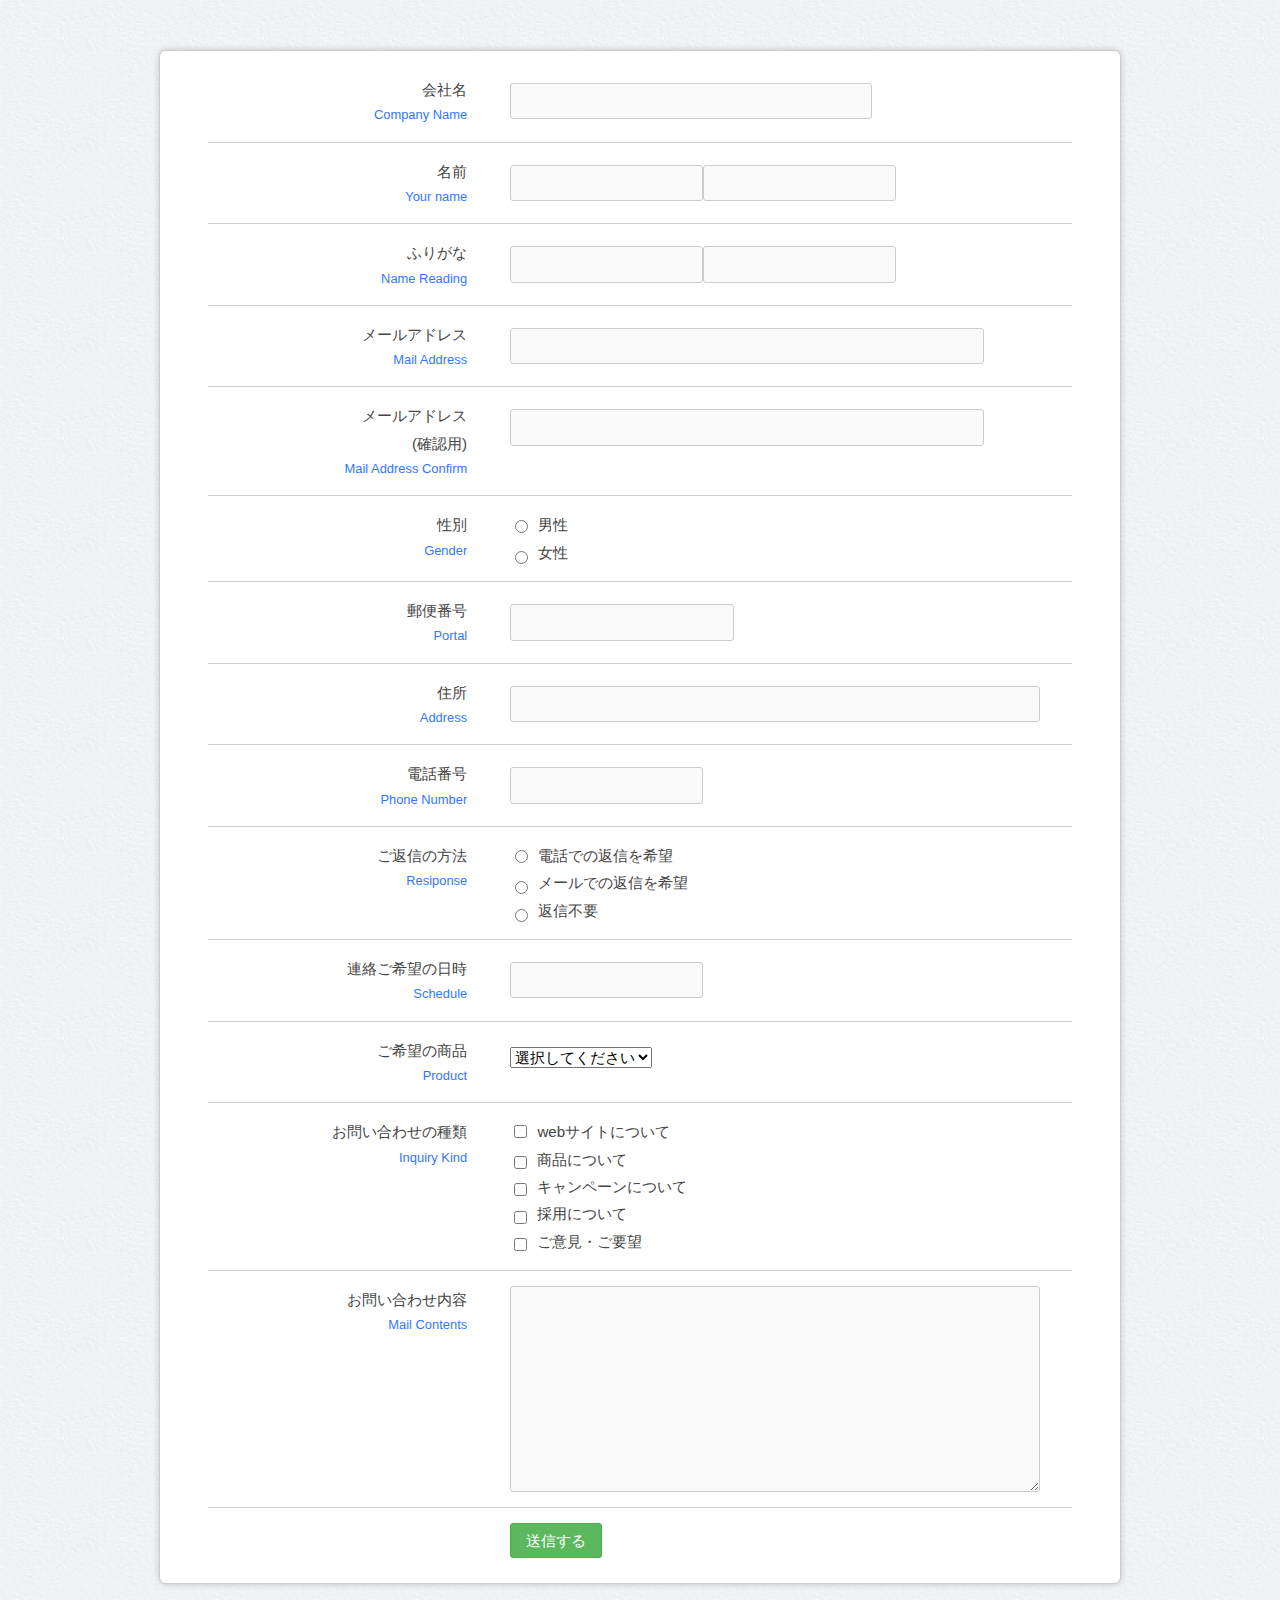
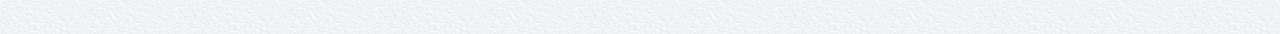
<file: index.html>
<!DOCTYPE html>
<html lang="ja">
  <head>
    <meta charset="utf-8">
    <title>お問い合わせフォーム</title>
    <meta name="viewport" content="width=divice-width,initial-scale=1.0">
    <link rel="stylesheet" href="css/reset.css">
    <link rel="stylesheet" href="css/style.css">
    <link rel="stylesheet" href="css/mailform.css">
    <!--ご希望日の日時選択ライブラリはここへ-->
    <link rel="stylesheet" href="css/jquery.datetimepicker.css">
  </heae>
  <body>
    <form action="php/mailform.php" method="post" id="mail_form">
      <dl>
        <dt>会社名<span>Company Name</span></dt>
        <dd><input type="text" id="company" name="company" value=""></dd>

        <dt>名前<span>Your name</span></dt>
        <dd class="required"><input type="text" id="name_1" name="name_1" value=""><input type="text" id="name_2" name="name_2" value=""></dd>

        <dt>ふりがな<span>Name Reading</span></dt>
        <dd><input type="text" id="read_1" name="read_1" value=""><input type="text" id="read_2" name="read_2" value=""></dd>

        <dt>メールアドレス<span>Mail Address</span></dt>
        <dd class="required"><input type="email" id="mail_address" name="mail_address" value=""></dd>

        <dt>メールアドレス<br>(確認用)<span>Mail Address Confirm</span></dt>
        <dd class="required"><input type="email" id="mail_address_confirm" name="mail_address_confirm" value=""></dd>

        <dt>性別<span>Gender</span></dt>
        <dd>
          <ul>
            <li><label><input type="radio" class="gender" name="gender" value="男性">男性</label></li>
            <li><label><input type="radio" class="gender" name="gender" value="女性">女性</label></li>
          </ul>
        </dd>

        <dt>郵便番号<span>Portal</span></dt>
        <dd class="required"><input type="text" id="portal" name="portal" value="" onkeyup="AjaxZip3.zip2addr(this,'','address','address');"></dd>

        <dt>住所<span>Address</span></dt>
        <dd class="required"><input type="text" id="address" name="address" value=""></dd>

        <dt>電話番号<span>Phone Number</span></dt>
        <dd class="required"><input type="tel" id="phone" name="phone" value=""></dd>

        <dt>ご返信の方法<span>Resiponse</span></dt>
        <dd class="required">
          <ul>
            <li><label><input type="radio" class="response" name="response" value="電話での返信を希望">電話での返信を希望</label></li>
            <li><label><input type="radio" class="response" name="response" value="メールでの返信を希望">メールでの返信を希望</label></li>
            <li><label><input type="radio" class="response" name="response" value="返信不要">返信不要</label></li>
          </ul>
        </dd>

        <dt>連絡ご希望の日時<span>Schedule</span></dt>
        <dd><input type="text" id="schedule" name="schedule" value="" readonly="readonly"></dd>

        <dt>ご希望の商品<span>Product</span></dt>
        <dd>
            <select id="product" name="product">
              <option value="">選択してください</option>
              <option value="iphone5">iphone5</option>
              <option value="iphone5s">iphone5s</option>
              <option value="iphone6">iphone6</option>
              <option value="iphone6s">iphone6s</option>
              <option value="iphone6 Plus">iphone6 Plus</option>
              <option value="iphone6s Plus">iphone6s Plus</option>
              <option value="iphone7">iphone7</option>
              <option value="iphone7s">iphone7s</option>
              <option value="iphone7 Plus">iphone7 Plus</option>
              <option value="iphone7s Plus">iphone7s Plus</option>
            </select>
        </dd>

        <dt>お問い合わせの種類<span>Inquiry Kind</span></dt>
        <dd>
            <ul>
              <li></label><input type="checkbox" class="kind" name="kind[]" value="webサイトについ">webサイトについて</label></li>
              <li></label><input type="checkbox" class="kind" name="kind[]" value="商品について">商品について</label></li>
              <li></label><input type="checkbox" class="kind" name="kind[]" value="キャンペーンについ">キャンペーンについて</label></li>
              <li></label><input type="checkbox" class="kind" name="kind[]" value="採用について">採用について</label></li>
              <li></label><input type="checkbox" class="kind" name="kind[]" value="ご意見・ご要望">ご意見・ご要望</label></li>
            <ul>
        </dd>

        <dt>お問い合わせ内容<span>Mail Contents</span></dt>
        <dd class="required"><textarea id="mail_contents" name="mail_contents" cols="40" rows="5"></textarea></dd>
      </dl>
        <p id="form_submit"><input type="button" id="form_submit_button" value="送信する"></p>
    </form>

    <script src="//ajax.googleapis.com/ajax/libs/jquery/1.12.2/jquery.min.js"></script>
    <script src="php/mailform-js.php"></script>

    <!--フリガナ自動入力ライブラリ-->
    <script src="js/jquery.autoKana.js"></script>
    <script>
    	(function( $ ) {
        $.fn.autoKana( '#name_1', '#read_1', {
          katakana: false
        });
        $.fn.autoKana( '#name_2', '#read_2', {
          katakana: false
        });
    	})( jQuery );
    </script>

    <!-- 住所自動入力ライブラリここから -->
    <script src="js/ajaxzip3.js"></script>

    <!--日時選択のライブラリ-->
    <script src="js/jquery.datetimepicker.js"></script>
    <script>
    	(function( $ ) {
    		$( 'input#schedule' ).datetimepicker({
    			lang: 'ja'
    		});
    	})( jQuery );
    </script>
  </body>
</html>
</file>
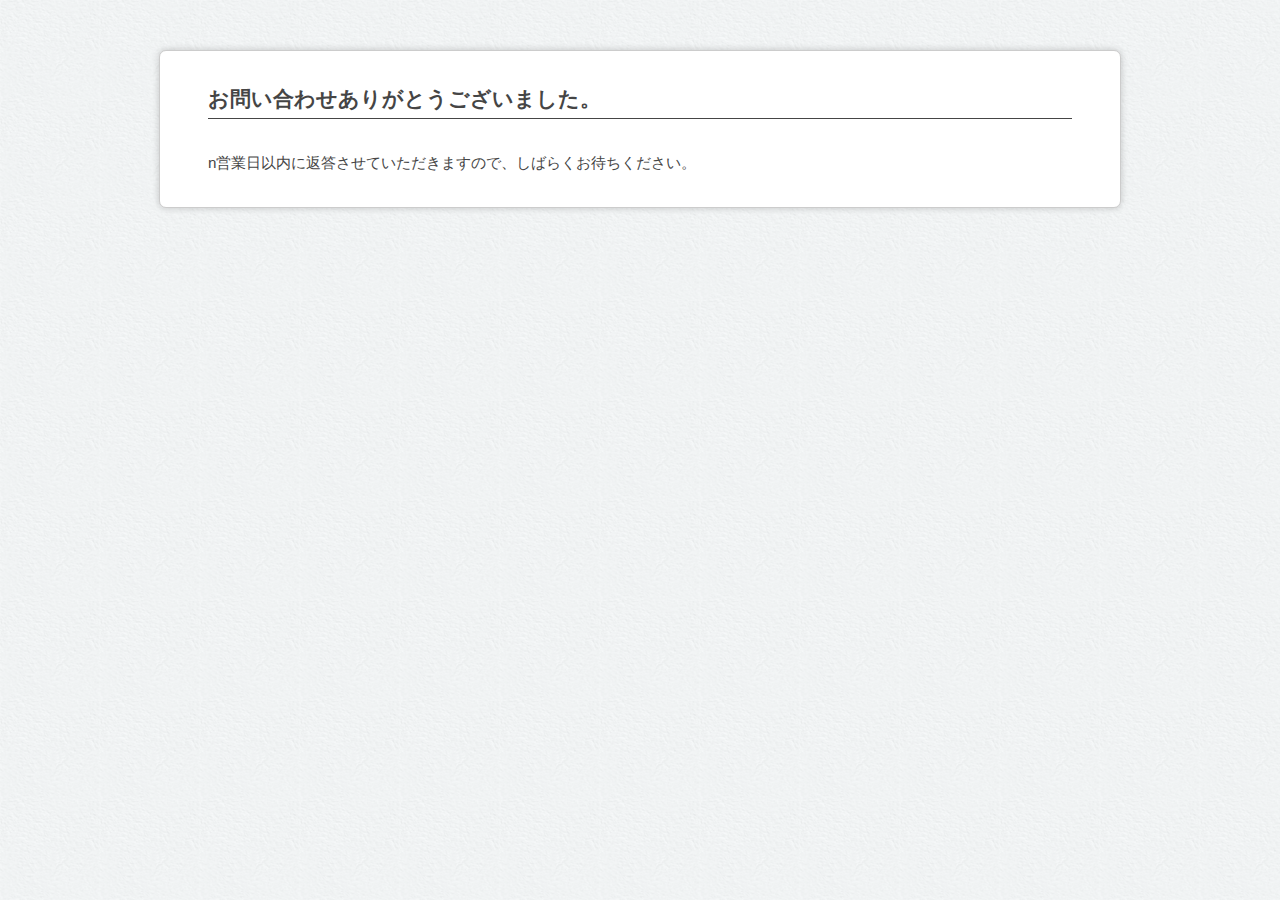
<file: thanks.html>
<!DOCTYPE html>
<html lang="ja" dir="ltr">
<head>
<meta charset="UTF-8" />
<title>サンクスページ</title>
<meta name="robots" content="noindex,nofollow" />
<meta name="viewport" content="width=device-width,initial-scale=1.0" />
<link rel="stylesheet" href="css/reset.css" />
<link rel="stylesheet" href="css/style.css" />
<link rel="stylesheet" href="css/thanks.css" />
</head>
<body>

	<div id="thanks">

		<h1>お問い合わせありがとうございました。</h1>
		<p>n営業日以内に返答させていただきますので、しばらくお待ちください。</p>

  </div>

</body>
</html>
</file>
<file: css/style.css>
@charset "utf-8";

body {
	font-family: "ヒラギノ角ゴ Pro W3", "Hiragino Kaku Gothic Pro W3", "Hiragino Kaku Gothic Pro", "メイリオ", Meiryo, "ＭＳ Ｐゴシック", "MS PGothic", Verdana, Arial, sans-serif;
	color: #454545;
	font-size: 95%;
	line-height: 1.8;
	background: url( '../image/bg-body.png' ) repeat 0 0;
}

a:link,
a:visited {
	color: #4040ff;
	text-decoration: underline;
}

a:hover,
a:active {
	color: #4040ff;
	text-decoration: none;
}

/* 1000pixel start */
@media screen and ( max-width: 1000px ) {

body {
	font-size: 100%;
}

}
/* 1000pixel end */
</file>
<file: css/mailform.css>
@charset "utf-8";

form#mail_form {
	width: 960px;
	margin: 50px auto;
	padding: 10px 0;
	background: #ffffff;
	border: 1px solid #cccccc;
	border-radius: 7px;
	box-shadow: 0 0 7px rgba( 0, 0, 0, 0.2 );
}

form#mail_form dl {
	width: 90%;
	margin: 0 auto;
	overflow: hidden;
}

form#mail_form dl dt {
	clear: both;
	width: 30%;
	float: left;
	border-top: 1px solid #cccccc;
	padding: 15px 0;
	text-align: right;
	overflow: hidden;
}

form#mail_form dl dd {
	width: 65%;
	float: right;
	border-top: 1px solid #cccccc;
	padding: 15px 0 15px 5%;
}

form#mail_form dl dt:first-child,
form#mail_form dl dt:first-child+dd {
	border: none;
}

form#mail_form dl dt span {
	display: block;
	font-size: 85%;
	color: #3377ff;
}


/* -- for JavaScript ここから -------------------------------------------------------------------------------- */

form#mail_form dl dt span.required,
form#mail_form dl dt span.optional {
	display: inline-block;
	float: left;
	color: #ffffff;
	line-height: 1;
	padding: 8px 9px;
	border-radius: 3px;
}

form#mail_form dl dt span.required {
	background: #d9534f;
	border: 1px solid #d43f3a;
}

form#mail_form dl dt span.optional {
	background: #337ab7;
	border: 1px solid #2e6da4;
}

form#mail_form dl dd span.error_blank,
form#mail_form dl dd span.error_format,
form#mail_form dl dd span.error_match {
	display: block;
	color: #ff0000;
	margin-top: 3px;
}


span.loading {
	width: 50px;
	height: 50px;
	border-radius: 50%;
	border-top: 5px solid rgba( 255, 255, 255, 0.2 );
	border-right: 5px solid rgba( 255, 255, 255, 0.2 );
	border-bottom: 5px solid rgba( 255, 255, 255, 0.2 );
	border-left: 5px solid #ffffff;
	-webkit-transform: translateZ( 0 );
	-ms-transform: translateZ( 0 );
	transform: translateZ( 0 );
	-webkit-animation: load-circle 1.0s linear infinite;
	animation: load-circle 1.0s linear infinite;
	position: absolute;
	top: 50%;
	left: 50%;
	margin-top: -30px;
	margin-left: -30px;
}

@-webkit-keyframes load-circle {
	0% {
		-webkit-transform: rotate( 0deg );
		transform: rotate( 0deg );
	}
	100% {
		-webkit-transform: rotate( 360deg );
		transform: rotate( 360deg );
	}
}

@keyframes load-circle {
	0% {
		-webkit-transform: rotate( 0deg );
		transform: rotate( 0deg );
	}
	100% {
		-webkit-transform: rotate( 360deg );
		transform: rotate( 360deg );
	}
}


/* -- for JavaScript ここまで -------------------------------------------------------------------------------- */


form#mail_form input[type="text"],
form#mail_form input[type="email"],
form#mail_form input[type="tel"] {
	max-width: 90%;
	height: 2em;
	padding: 2px 2%;
	border: 1px solid #cccccc;
	border-radius: 3px;
	background: #fafafa;
	-webkit-appearance: none;
	font-size: 100%;
	font-family: inherit;
	margin-top: 7px;
}

form#mail_form input[type="text"]:focus,
form#mail_form input[type="email"]:focus,
form#mail_form input[type="tel"]:focus,
form#mail_form textarea:focus {
	box-shadow: 0px 0px 5px #55ccff;
	border: 1px solid #55ccff;
	background: #ffffff;
}

form#mail_form ul li input[type="radio"],
form#mail_form ul li input[type="checkbox"] {
	margin-right: 10px;
	margin-top: 7px;
}

form#mail_form ul li:first-child input[type="radio"],
form#mail_form ul li:first-child input[type="checkbox"] {
	margin-top: 0px;
}

form#mail_form select {
	font-size: 100%;
	font-family: inherit;
	margin-top: 10px;
}

form#mail_form textarea {
	display: block;
	width: 90%;
	max-width: 90%;
	height: 200px;
	padding: 2px 2%;
	resize: vertical;
	border: 1px solid #cccccc;
	border-radius: 3px;
	background: #fafafa;
	-webkit-appearance: none;
	font-size: 100%;
	font-family: inherit;
}


form#mail_form ul {
	list-style-type: none;
}

form#mail_form ul li label:hover {
	cursor: pointer;
}


form#mail_form input#company {
	width: 60%;
}

form#mail_form input#name_1,
form#mail_form input#name_2,
form#mail_form input#read_1,
form#mail_form input#read_2,
form#mail_form input#postal,
form#mail_form input#phone,
form#mail_form input#schedule {
	width: 30%;
}

form#mail_form input#mail_address,
form#mail_form input#mail_address_confirm {
	width: 80%;
}

form#mail_form input#postal+a {
	display: inline-block;
	padding: 9px 15px;
	vertical-align: middle;
	line-height: 1;
	background: #5bc0de;
	border: 1px solid #46b8da;
	border-radius: 3px;
	color: #ffffff;
	font-family: inherit;
	text-decoration: none;
	position: relative;
	top: -1px;
}

form#mail_form input#postal+a:hover {
	cursor: pointer;
	background: #31b0d5;
	border: 1px solid #269abc;
}

form#mail_form input#address {
	width: 90%;
}


form#mail_form p#form_submit {
	width: 90%;
	margin: 0 auto;
	padding: 15px 0;
	border-top: 1px solid #cccccc;
}

form#mail_form input[type="button"] {
	padding: 9px 15px;
	vertical-align: middle;
	line-height: 1;
	background: #5cb85c;
	border: 1px solid #4cae4c;
	border-radius: 3px;
	color: #ffffff;
	font-family: inherit;
	-webkit-appearance: none;
	font-size: 100%;
}

form#mail_form input[type="button"]:hover {
	cursor: pointer;
	background: #449d44;
	border: 1px solid #398439;
}

form#mail_form input#form_submit_button {
	margin-left: 35%;
}








/* -- responsive ----------------------------------------------------------------------------------------------------------------- */

/* 1000pixel start */
@media screen and ( max-width: 1000px ) {

form#mail_form {
	width: 95%;
}

form#mail_form dl {
	overflow: visible;
}

form#mail_form dl dt {
	width: auto;
	float: none;
	text-align: left;
	padding: 10px 0 5px;
	font-weight: bold;
}

form#mail_form dl dd {
	width: auto;
	float: none;
	border-top: none;
	padding: 0px 0 13px 0px;
}

form#mail_form dl dt span {
	font-weight: normal;
}


/* -- for JavaScript ここから -------------------------------------------------------------------------------- */

form#mail_form dl dt span.required,
form#mail_form dl dt span.optional {
	margin-right: 1em;
	margin-bottom: 2em;
}


/* -- for JavaScript ここまで -------------------------------------------------------------------------------- */

form#mail_form input[type="text"],
form#mail_form input[type="email"],
form#mail_form input[type="tel"] {
	margin-top: 0px;
}

form#mail_form input#form_submit_button {
	margin-left: 0;
}

form#mail_form select {
	margin-top: 0;
}

form#mail_form input#phone,
form#mail_form input#schedule {
	width: 50%;
}

}
/* 1000pixel end */
</file>
<file: css/thanks.css>
@charset "utf-8";


div#thanks {
	width: 960px;
	margin: 50px auto;
	padding: 30px 0;
	background: #ffffff;
	border: 1px solid #cccccc;
	border-radius: 7px;
	box-shadow: 0 0 7px rgba( 0, 0, 0, 0.2 );
}

div#thanks h1,
div#thanks h2 {
	width: 90%;
	margin: 0 auto;
	font-size: 135%;
	font-weight: bold;
	border-bottom: 1px solid #454545;
}

div#thanks h2 {
	margin-top: 3em;
}

div#thanks p {
	width: 90%;
	margin: 0 auto;
	margin-top: 2em;
}

div#thanks dl {
	width: 90%;
	margin: 0 auto 3em;
}

div#thanks dl dt {
	margin-top: 2em;
}








/* -- responsive ------------------------------------------- */

/* 1000pixel start */
@media screen and ( max-width: 1000px ) {

div#thanks {
	width: 95%;
}

}
/* 1000pixel end */
</file>
